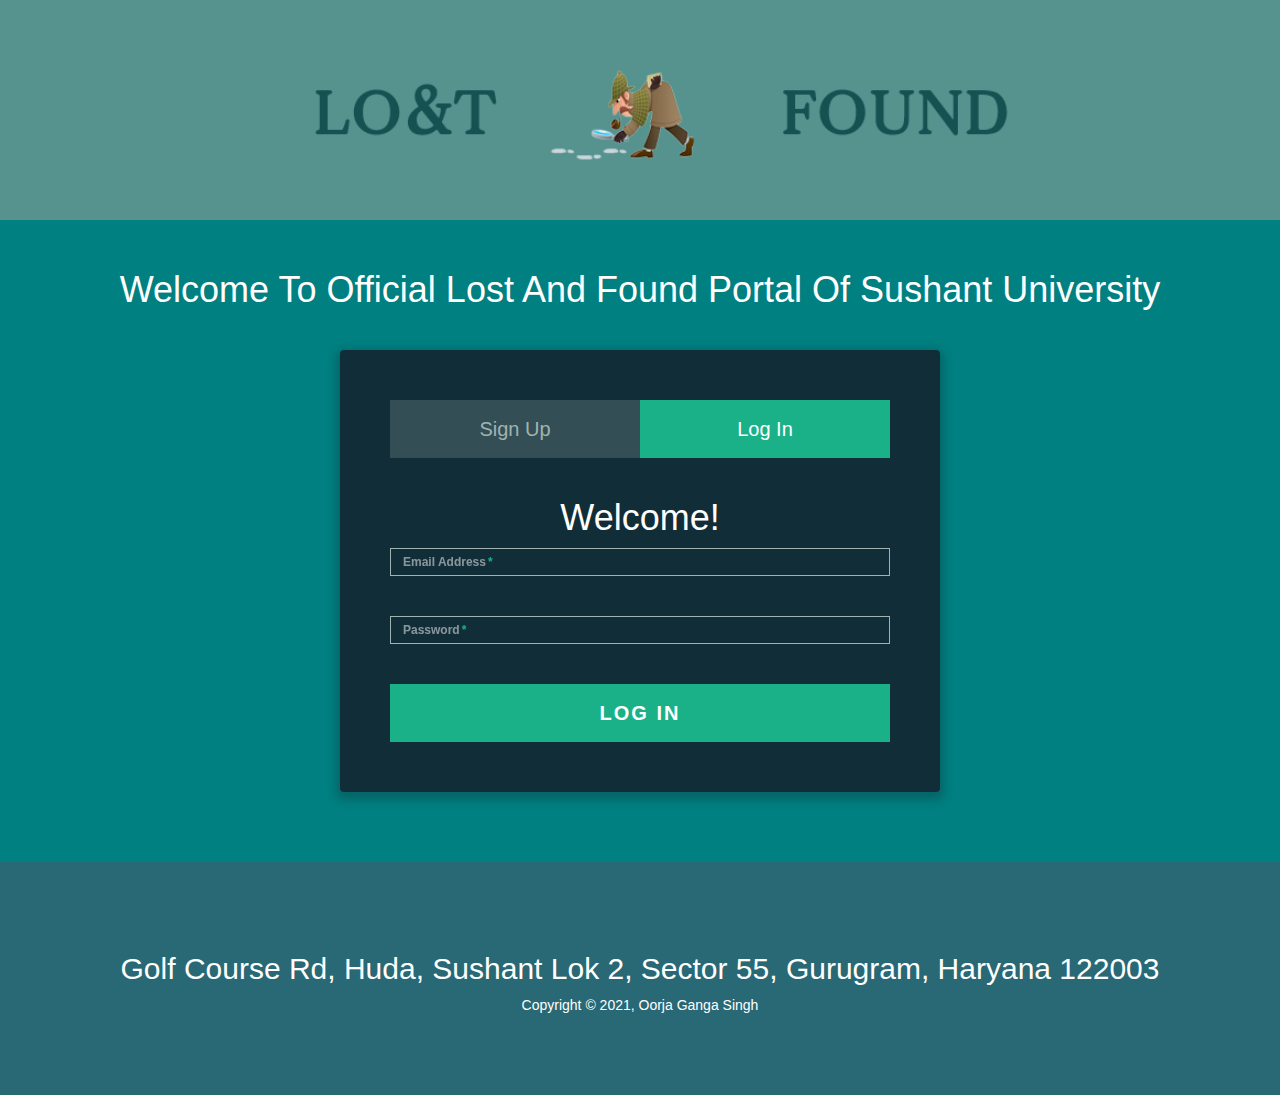
<file: index.html>
<!DOCTYPE html>
<html lang="en">
 <link rel="stylesheet" type="text/css" href="style_login.css" />
  <title>Lost And Found</title>
  <link rel="stylesheet" href="https://maxcdn.bootstrapcdn.com/bootstrap/3.3.7/css/bootstrap.min.css">
  <script src="https://ajax.googleapis.com/ajax/libs/jquery/3.2.0/jquery.min.js"></script>
  <script src="https://maxcdn.bootstrapcdn.com/bootstrap/3.3.7/js/bootstrap.min.js"></script>
  <style>

  body {
    background : url("blue.jpg");
    background-size: cover;
}
  .bg-1 {

      color: #ffffff;
      background-size:cover;
      background-position:center;
      padding-top:100px;
      padding-bottom:100px;
  }

  .bg-2{
    color:#ffffff;
    text-align:center;
    background-size:cover;
    background-position:center;
    padding-top:30px;
    padding-bottom:30px;
}


  .bg-3 {
      background-color: #ffffff;
      color: #555555;
  }
  .bg-4 {
      background-color: #296875;
      color: #ffffff;
  }
  .container-fluid {
      padding-top: 70px;
      padding-bottom: 70px;
  }
</style>
</head>
<body>

<div class="bg-1" style="background-image:url('Untitled-1.jpg');">
 <br>

</div>

<div class="bg-2">
 <h1>Welcome To Official Lost And Found Portal Of Sushant University</h1>
    <div class="form">

      <ul class="tab-group">
        <li class="tab"><a href="#signup">Sign Up</a></li>
        <li class="tab active"><a href="#login">Log In</a></li>
      </ul>

      <div class="tab-content">

         <div id="login">
          <h1>Welcome!</h1>

          <form action="target.html" method="post" >

            <div class="field-wrap">
            <label>
              Email Address<span class="req">*</span>
            </label>
            <input type="email"  name="email"/>
          </div>

          <div class="field-wrap">
            <label>
              Password<span class="req">*</span>
            </label>
            <input type="password"  name="password"/>
          </div>


          <button class="button button-block" name="login" />Log In  </button>

          </form>

        </div>

        <div id="signup">
          <h1>Sign Up for Free</h1>

          <form action="index.html" method="post" >

          <div class="top-row">
            <div class="field-wrap">
              <label>
                First Name<span class="req">*</span>
              </label>
              <input type="text"  name='firstname' />
            </div>

            <div class="field-wrap">
              <label>
                Last Name<span class="req">*</span>
              </label>
              <input type="text" name='lastname' />
            </div>
          </div>

          <div class="field-wrap">
            <label>
              Email Address<span class="req">*</span>
            </label>
            <input type="email" name='email' />
          </div>

          <div class="field-wrap">
            <label>
              Set A Password<span class="req">*</span>
            </label>
            <input type="password"  name='password'/>
          </div>
	 <button class="button button-block" name="register" />REGISTER</button>


          </form>

        </div>

      </div><!-- tab-content -->

</div> <!-- /form -->
</div> <!-- bg-2 -->
<script src='http://cdnjs.cloudflare.com/ajax/libs/jquery/2.1.3/jquery.min.js'></script>
  <script>
  $('.form').find('input, textarea').on('keyup blur focus', function (e) {

  var $this = $(this),
      label = $this.prev('label');

    if (e.type === 'keyup') {
      if ($this.val() === '') {
          label.removeClass('active highlight');
        } else {
          label.addClass('active highlight');
        }
    } else if (e.type === 'blur') {
      if( $this.val() === '' ) {
        label.removeClass('active highlight');
      } else {
        label.removeClass('highlight');
      }
    } else if (e.type === 'focus') {

      if( $this.val() === '' ) {
        label.removeClass('highlight');
      }
      else if( $this.val() !== '' ) {
        label.addClass('highlight');
      }
    }

});

$('.tab a').on('click', function (e) {

  e.preventDefault();

  $(this).parent().addClass('active');
  $(this).parent().siblings().removeClass('active');

  target = $(this).attr('href');

  $('.tab-content > div').not(target).hide();

  $(target).fadeIn(600);

});
  </script>






<footer class="container-fluid bg-4 text-center">
  <h2>Golf Course Rd, Huda, Sushant Lok 2, Sector 55, Gurugram, Haryana 122003</h2>
  <p>
  Copyright © 2021, Oorja Ganga Singh
  </p>
</footer>

</body>
</html>
</file>
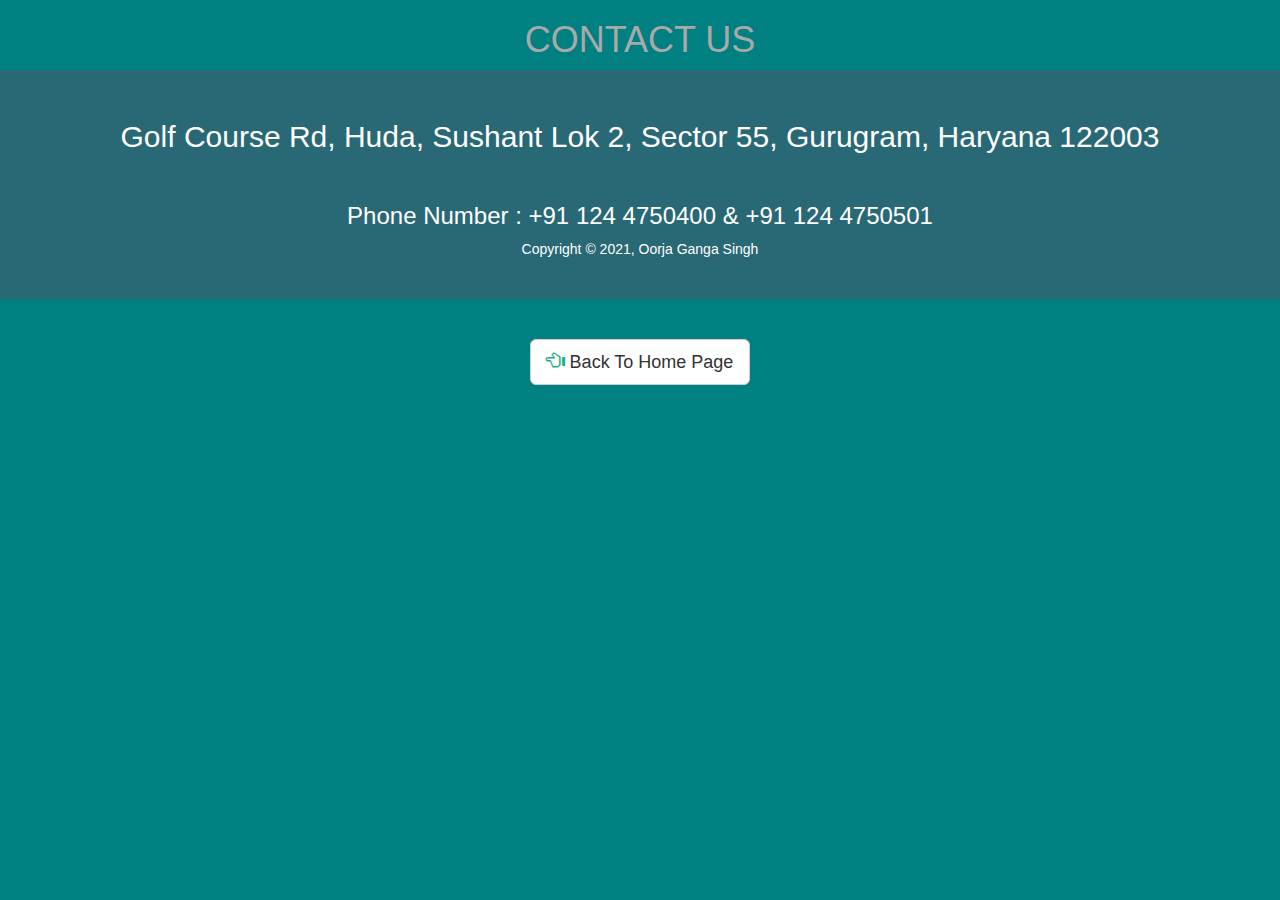
<file: contactus.html>
<!DOCTYPE html>
<html lang="en">
<head>
<link rel="stylesheet" type="text/css" href="style_login.css" />
<title>Lost And Found</title>

<link rel="stylesheet" href="https://maxcdn.bootstrapcdn.com/bootstrap/3.3.7/css/bootstrap.min.css">
<script src="https://ajax.googleapis.com/ajax/libs/jquery/3.2.0/jquery.min.js"></script>
<script src="https://maxcdn.bootstrapcdn.com/bootstrap/3.3.7/js/bootstrap.min.js"></script>
<style>

  body {
    background: url('blue.jpg');
    background-size: cover;
}
  .bg-1 {
      background-color: #ff5733;
      color: #ffffff;
  }

  .bg-2{
    color:#ffffff;
    text-align:center;
    font-size:4px;
    background-size:cover;
    background-position:center;
    padding-top:50px;
    padding-bottom:50px;
}


  .bg-3 {
      background-color: #ffffff;
      color: #555555;
  }
  .bg-4 {
      background-color: #296875;
      color: #ffffff;
  }
  .container-fluid {
      padding-top: 30px;
      padding-bottom: 30px;
  }

</style>
</head>
<body>
  <center> <h1 style="color:darkgrey;"> CONTACT US</H1>
  <footer class="container-fluid bg-4 text-center">
    <h2>Golf Course Rd, Huda, Sushant Lok 2, Sector 55, Gurugram, Haryana 122003</h2>
    <br><h3> Phone Number : +91 124 4750400 & +91 124 4750501  </h3>
    <p>
    Copyright © 2021, Oorja Ganga Singh
    </p>
  </footer>
  <br><br>
      <a href="target.html" class="btn btn-default btn-lg">
            <span class="glyphicon glyphicon-hand-left"></span> Back To Home Page
          </a>

  </body>
  </html>
</file>
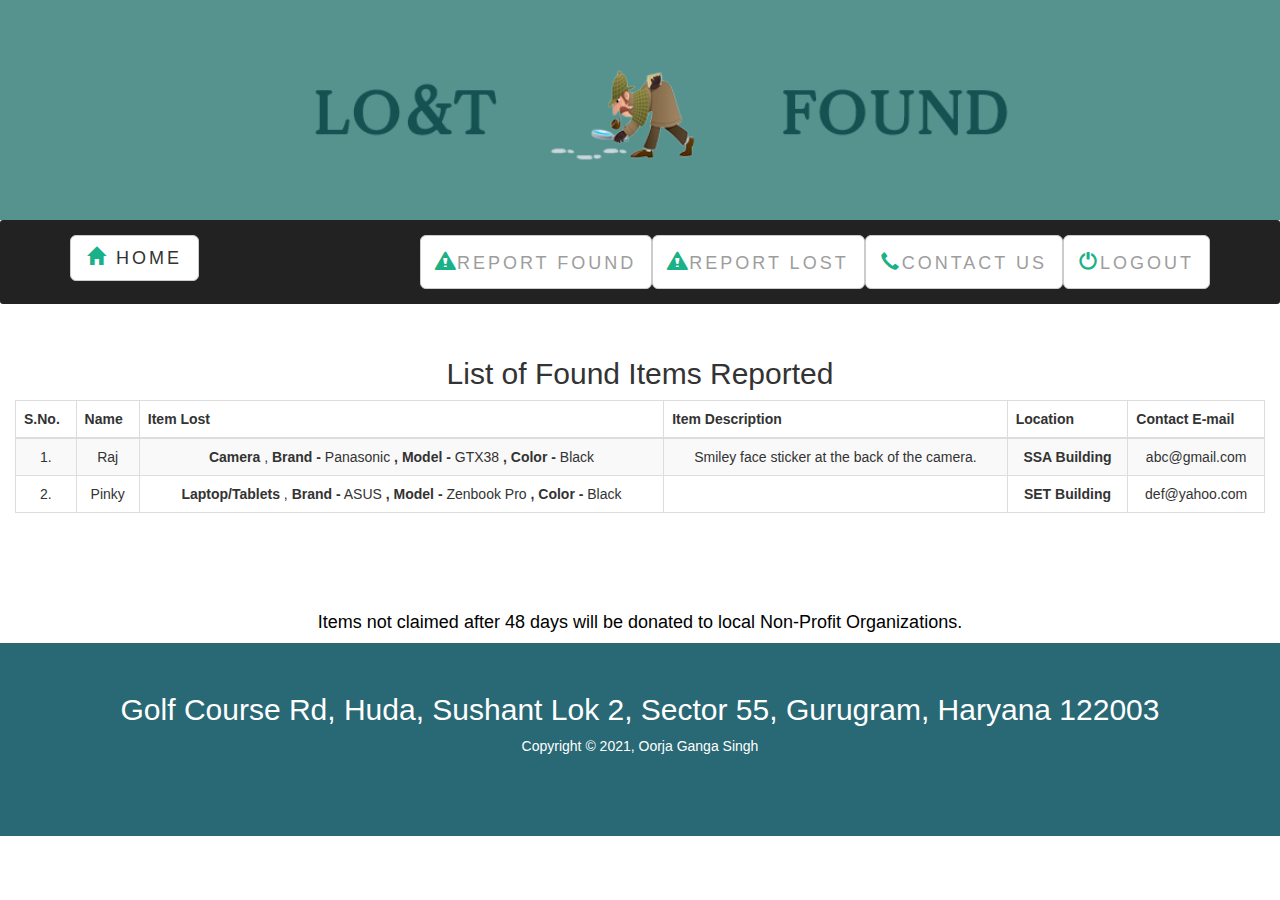
<file: disp_found.html>
<!DOCTYPE html>
<html lang="en">
<head>
<link rel="stylesheet" type="text/css" href="style_login.css" />
<title>Lost And Found</title>

  <link rel="stylesheet" href="https://maxcdn.bootstrapcdn.com/bootstrap/3.3.7/css/bootstrap.min.css">
  <script src="https://ajax.googleapis.com/ajax/libs/jquery/3.2.0/jquery.min.js"></script>
  <script src="https://maxcdn.bootstrapcdn.com/bootstrap/3.3.7/js/bootstrap.min.js"></script>
  <style>

  body {

    background-repeat: no-repeat;
    background-size: cover;
}
  .bg-1 {
      background-color: #ff5733;
      color: #000000;
  }

  .bg-2{
    color:#fff;
    text-align:center;
    background-size:cover;
    background-position:center;
    padding-top:100px;
    padding-bottom:100px;
}


  .bg-3 {
      background-color: #ffffff;
      color: #555555;
  }
  .bg-4 {
      background-color: #296875;
      color: #fff;
  }
  .container-fluid {
      padding-top: 30px;
      padding-bottom: 70px;
  }

  .navbar {
      padding-top: 15px;
      padding-bottom: 15px;
      border: 3px;
      border-radius: 3px;
      margin-bottom: 3px ;
      font-size: 10px;
      letter-spacing: 3px;
  }

  </style>
</head>
<body>

<div class="bg-2" style="background-image:url('Untitled-1.jpg');">
 <br>

</div>
<nav class="navbar navbar-inverse">
  <div class="container">
    <div class="navbar-header">
      <button type="button" class="navbar-toggle" data-toggle="collapse" data-target="#myNavbar">
        <span class="icon-bar"></span>
        <span class="icon-bar"></span>
        <span class="icon-bar"></span>
      </button>

     <a href="target.html" class="btn btn-default btn-lg">
    <span class="glyphicon glyphicon-home"></span> HOME
  </a>
    </div>
    <div class="collapse navbar-collapse" id="myNavbar">
      <ul class="nav navbar-nav navbar-right">
        <li> <a href="foundform.html" class="btn btn-default btn-lg">
          <span class="glyphicon glyphicon-alert"></span>REPORT FOUND
        </a></li>
        <li> <a href="lostform.html" class="btn btn-default btn-lg">
          <span class="glyphicon glyphicon-alert"></span>REPORT LOST
        </a></li>
        <li><a href="contactus.html" class="btn btn-default btn-lg">
          <span class="glyphicon glyphicon-earphone"></span>CONTACT US
        </a></li>
        <li><a href="logout.html" class="btn btn-default btn-lg">
          <span class="glyphicon glyphicon-off"></span>LOGOUT
        </a></li>
      </ul>
    </div>
  </div>
</nav>


  <div class="container-fluid text-center">
  <h2>List of Found Items Reported</h2>
  <table class="table table-striped table-bordered table-hover">
    <thead>
      <tr>
        <th>S.No.</th>
        <th>Name</th>
        <th>Item Lost</th>
        <th>Item Description</th>
        <th>Location</th>
        <th>Contact E-mail</th>
      </tr>
    </thead>
    <tbody>
          <tr>
            <td>1.</td>
            <td>Raj</td>
            <td><b> Camera </b>, <b>Brand -</b>  Panasonic<b> , Model - </b> GTX38<b> , Color - </b> Black</td>
            <td>Smiley face sticker at the back of the camera. </td>
            <td><b> SSA Building </b> <br></td>
            <td>abc@gmail.com</td>
          </tr>
          <tr>
            <td>2.</td>
            <td>Pinky</td>
            <td><b> Laptop/Tablets </b>, <b>Brand -</b> ASUS<b> , Model - </b> Zenbook Pro<b> , Color - </b> Black</td>
            <td> </td>
            <td><b> SET Building </b> <br></td>
            <td>def@yahoo.com</td>
          </tr>
        </tbody>
	</table>

  </div>


<center><h4 style="color:black;"> Items not claimed after 48 days will be donated to local Non-Profit Organizations.</h4></center>

<footer class="container-fluid bg-4 text-center">
  <h2>Golf Course Rd, Huda, Sushant Lok 2, Sector 55, Gurugram, Haryana 122003</h2>
  <p>
  Copyright © 2021, Oorja Ganga Singh
  </p>
</footer>

</body>
</html>
</file>
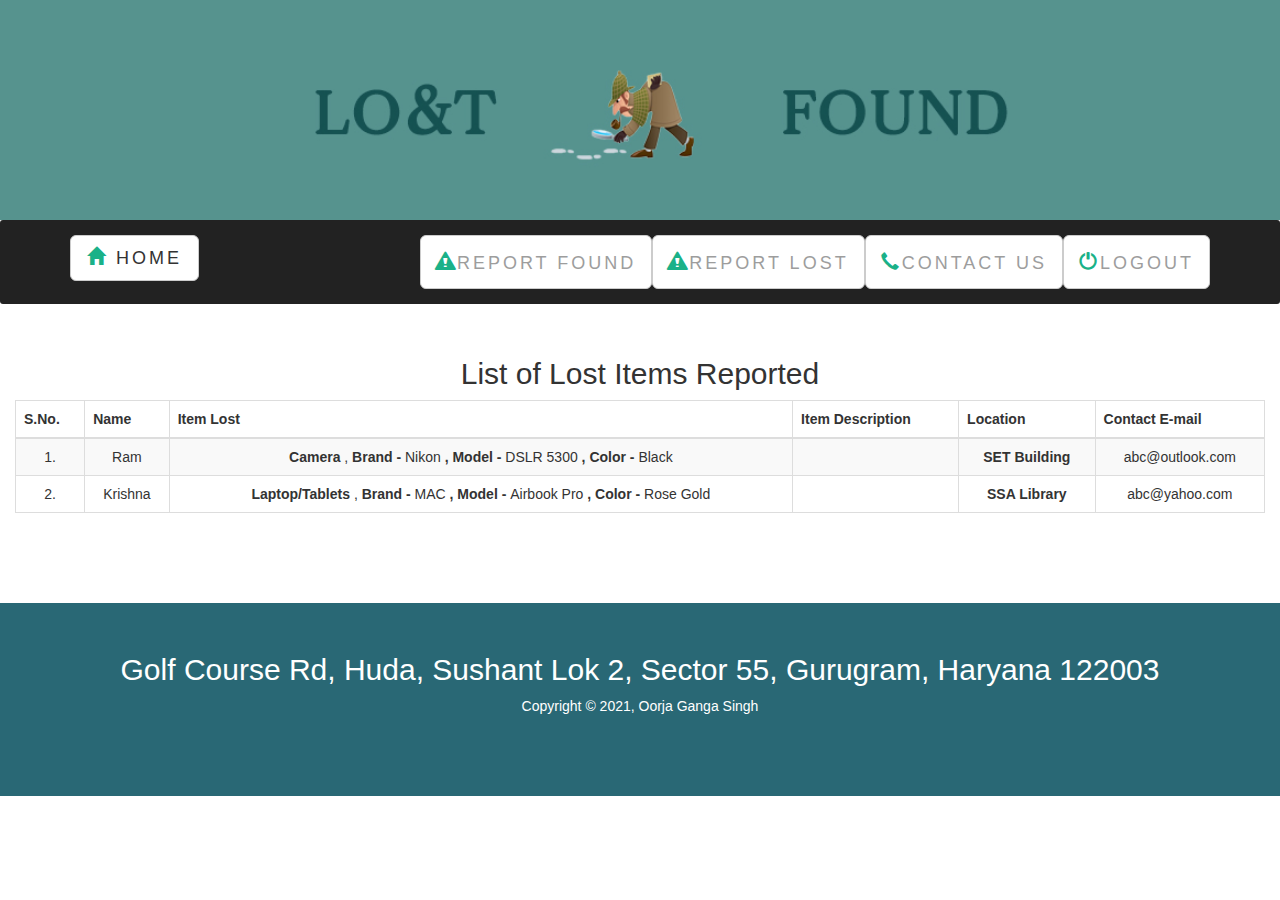
<file: disp_lost.html>
<!DOCTYPE html>
<html lang="en">
<head>
<link rel="stylesheet" type="text/css" href="style_login.css" />
  <title>Lost And Found</title>

  <link rel="stylesheet" href="https://maxcdn.bootstrapcdn.com/bootstrap/3.3.7/css/bootstrap.min.css">
  <script src="https://ajax.googleapis.com/ajax/libs/jquery/3.2.0/jquery.min.js"></script>
  <script src="https://maxcdn.bootstrapcdn.com/bootstrap/3.3.7/js/bootstrap.min.js"></script>
  <style>

  body {

    background-repeat: no-repeat;
    background-size: cover;
}
  .bg-1 {
      background-color: #ff5733;
      color: #000000;
  }

  .bg-2{
    color:#fff;
    text-align:center;
    background-size:cover;
    background-position:center;
    padding-top:100px;
    padding-bottom:100px;
}


  .bg-3 {
      background-color: #ffffff;
      color: #555555;
  }
  .bg-4 {
      background-color: #296875;
      color: #fff;
  }
  .container-fluid {
      padding-top: 30px;
      padding-bottom: 70px;
  }

  .navbar {
      padding-top: 15px;
      padding-bottom: 15px;
      border: 3px;
      border-radius: 3px;
      margin-bottom: 3px ;
      font-size: 10px;
      letter-spacing: 3px;
  }

  </style>
</head>
<body>

<div class="bg-2" style="background-image:url('Untitled-1.jpg');">
 <br>

</div>
<nav class="navbar navbar-inverse">
  <div class="container">
    <div class="navbar-header">
      <button type="button" class="navbar-toggle" data-toggle="collapse" data-target="#myNavbar">
        <span class="icon-bar"></span>
        <span class="icon-bar"></span>
        <span class="icon-bar"></span>
      </button>

     <a href="target.html" class="btn btn-default btn-lg">
    <span class="glyphicon glyphicon-home"></span> HOME
  </a>
    </div>
    <div class="collapse navbar-collapse" id="myNavbar">
      <ul class="nav navbar-nav navbar-right">
        <li> <a href="foundform.html" class="btn btn-default btn-lg">
          <span class="glyphicon glyphicon-alert"></span>REPORT FOUND
        </a></li>
        <li> <a href="lostform.html" class="btn btn-default btn-lg">
          <span class="glyphicon glyphicon-alert"></span>REPORT LOST
        </a></li>
        <li><a href="contactus.html" class="btn btn-default btn-lg">
          <span class="glyphicon glyphicon-earphone"></span>CONTACT US
        </a></li>
        <li><a href="logout.html" class="btn btn-default btn-lg">
          <span class="glyphicon glyphicon-off"></span>LOGOUT
        </a></li>
      </ul>
    </div>
  </div>
</nav>


  <div class="container-fluid text-center">
  <h2>List of Lost Items Reported</h2>
  <table class="table table-striped table-bordered table-hover">
    <thead>
      <tr>
        <th>S.No.</th>
        <th>Name</th>
        <th>Item Lost</th>
        <th>Item Description</th>
        <th>Location</th>
        <th>Contact E-mail</th>
      </tr>
    </thead>
    <tbody>
          <tr>
            <td>1.</td>
            <td>Ram</td>
            <td><b> Camera </b>, <b>Brand -</b>  Nikon<b> , Model - </b> DSLR 5300<b> , Color - </b> Black</td>
            <td> </td>
            <td><b> SET Building </b> <br></td>
            <td>abc@outlook.com</td>
          </tr>
          <tr>
            <td>2.</td>
            <td>Krishna</td>
            <td><b> Laptop/Tablets </b>, <b>Brand -</b> MAC<b> , Model - </b> Airbook Pro<b> , Color - </b> Rose Gold</td>
            <td> </td>
            <td><b> SSA Library </b> <br></td>
            <td>abc@yahoo.com</td>
          </tr>
        </tbody>
	</table>

  </div>




<footer class="container-fluid bg-4 text-center">
  <h2>Golf Course Rd, Huda, Sushant Lok 2, Sector 55, Gurugram, Haryana 122003</h2>
  <p>
  Copyright © 2021, Oorja Ganga Singh
  </p>
</footer>

</body>
</html>
</file>
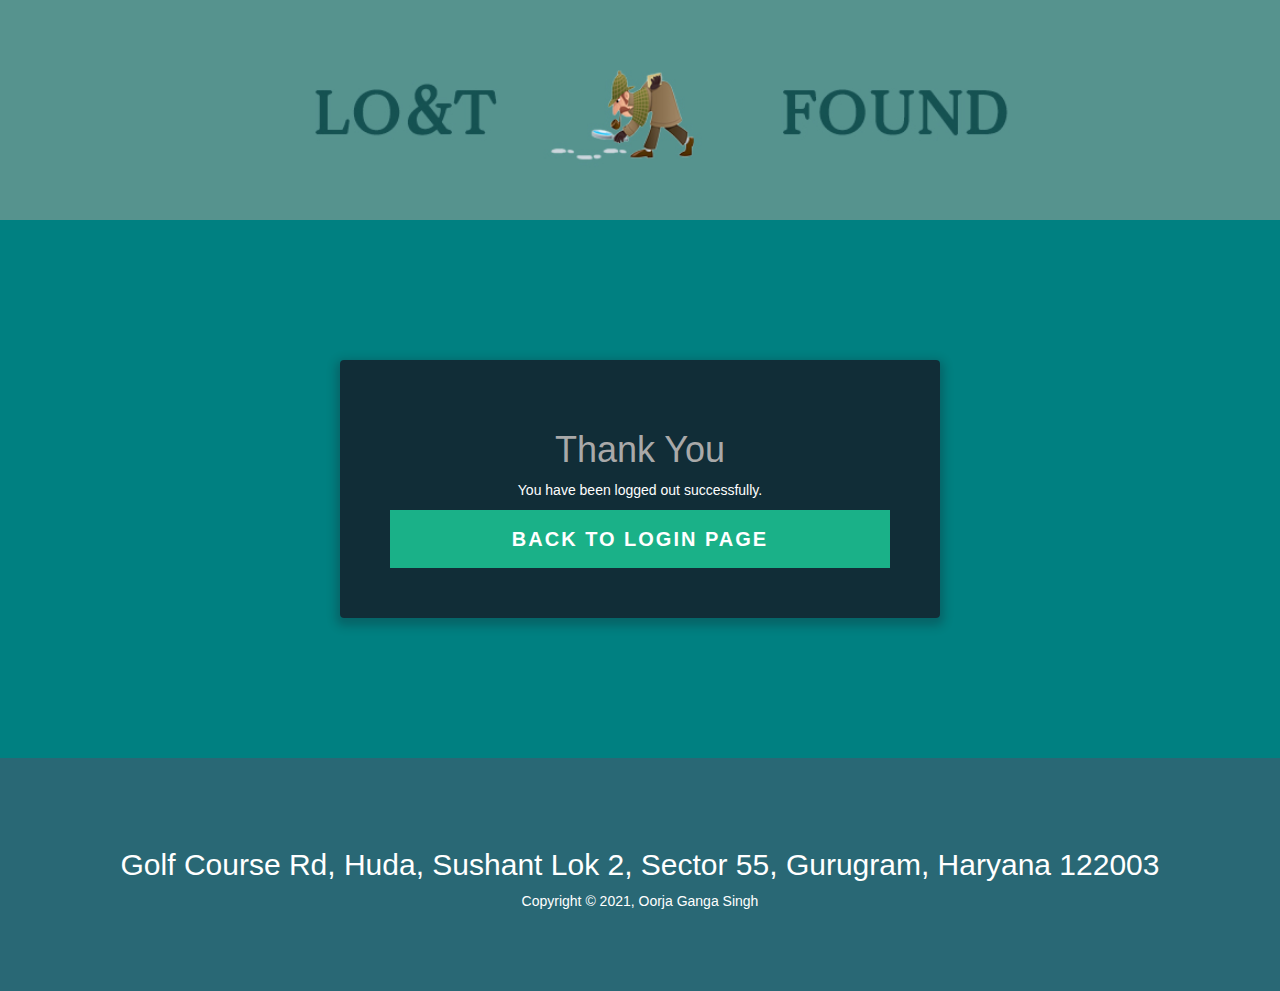
<file: logout.html>
<!DOCTYPE html>
<html lang="en">
<head>
<link rel="stylesheet" type="text/css" href="style_login.css" />
  <title>Lost And Found</title>

  <link rel="stylesheet" href="https://maxcdn.bootstrapcdn.com/bootstrap/3.3.7/css/bootstrap.min.css">
  <script src="https://ajax.googleapis.com/ajax/libs/jquery/3.2.0/jquery.min.js"></script>
  <script src="https://maxcdn.bootstrapcdn.com/bootstrap/3.3.7/js/bootstrap.min.js"></script>
  <style>

  body {
    background: url('blue.jpg');
    background-size: cover;
}
  .bg-1 {
      background-color: #ff5733;
      color: #000000;
  }

  .bg-2{
    color:#fff;
    text-align:center;
    background-size:cover;
    background-position:center;
    padding-top:100px;
    padding-bottom:100px;
}


  .bg-3 {
      background-color: #ffffff;
      color: #555555;
  }
.bg-4 {
      background-color: #296875;
      color: #fff;
  }
  .container-fluid {
      padding-top: 70px;
      padding-bottom: 70px;
  }

   .navbar {
      padding-top: 15px;
      padding-bottom: 15px;
      border: 3px;
      border-radius: 3px;
      margin-bottom: 3px ;
      font-size: 10px;
      letter-spacing: 3px;
  }

  </style>
</head>
<body>

 <div class="bg-2" style="background-image:url('Untitled-1.jpg');">
 <br>

</div>
<br><br><br><br><br>
<div class="form">

 <h1 style="color:darkgrey;">Thank You</h1>
    <p>
    You have been logged out successfully.
   </p>
    <a href="index.html"><button class="button button-block"/>Back to Login Page</button></a>
</div>
<br><br><br><br><br>
<footer class="container-fluid bg-4 text-center">
  <h2>Golf Course Rd, Huda, Sushant Lok 2, Sector 55, Gurugram, Haryana 122003</h2>
  <p>
  Copyright © 2021, Oorja Ganga Singh
  </p>
</footer>

</body>
</html>
</file>
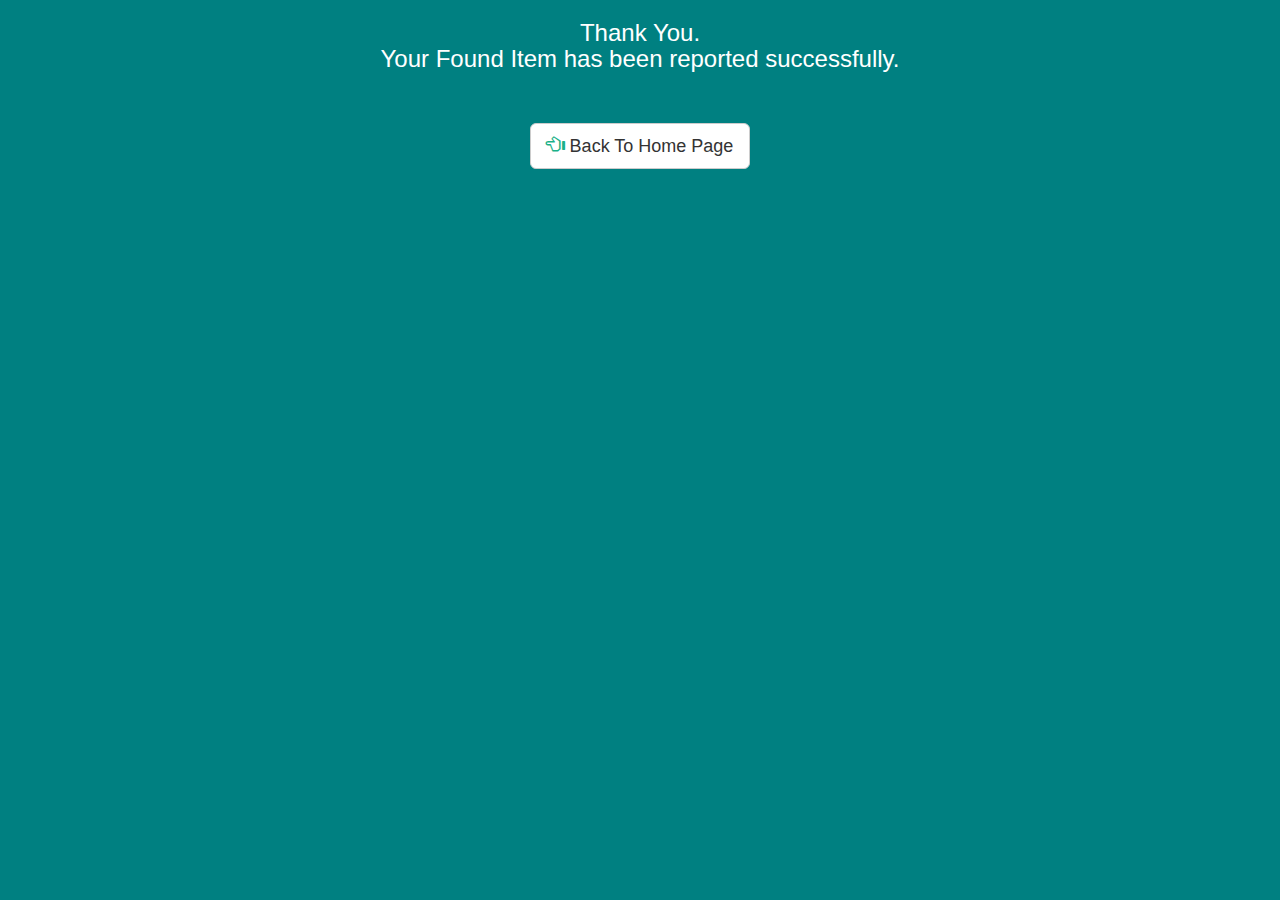
<file: mailfound.html>
<!DOCTYPE html>
<html lang="en">
<head>
<link rel="stylesheet" type="text/css" href="style_login.css" />
  <title>Thank You</title>
  <link rel="stylesheet" href="https://maxcdn.bootstrapcdn.com/bootstrap/3.3.7/css/bootstrap.min.css">
  <script src="https://ajax.googleapis.com/ajax/libs/jquery/3.2.0/jquery.min.js"></script>
  <script src="https://maxcdn.bootstrapcdn.com/bootstrap/3.3.7/js/bootstrap.min.js"></script>
  <style>

  body {
    background: url('blue.jpg');
    background-size: cover;
}


  </style>
</head>
<body>
<div class="container-fluid text-center">
    <h3 style="color:white;">Thank You.<br>Your Found Item has been reported successfully.
</h3><br><br>
    <a href="target.html" class="btn btn-default btn-lg">
          <span class="glyphicon glyphicon-hand-left"></span> Back To Home Page
        </a>
</div>
</body>
</html>
</file>
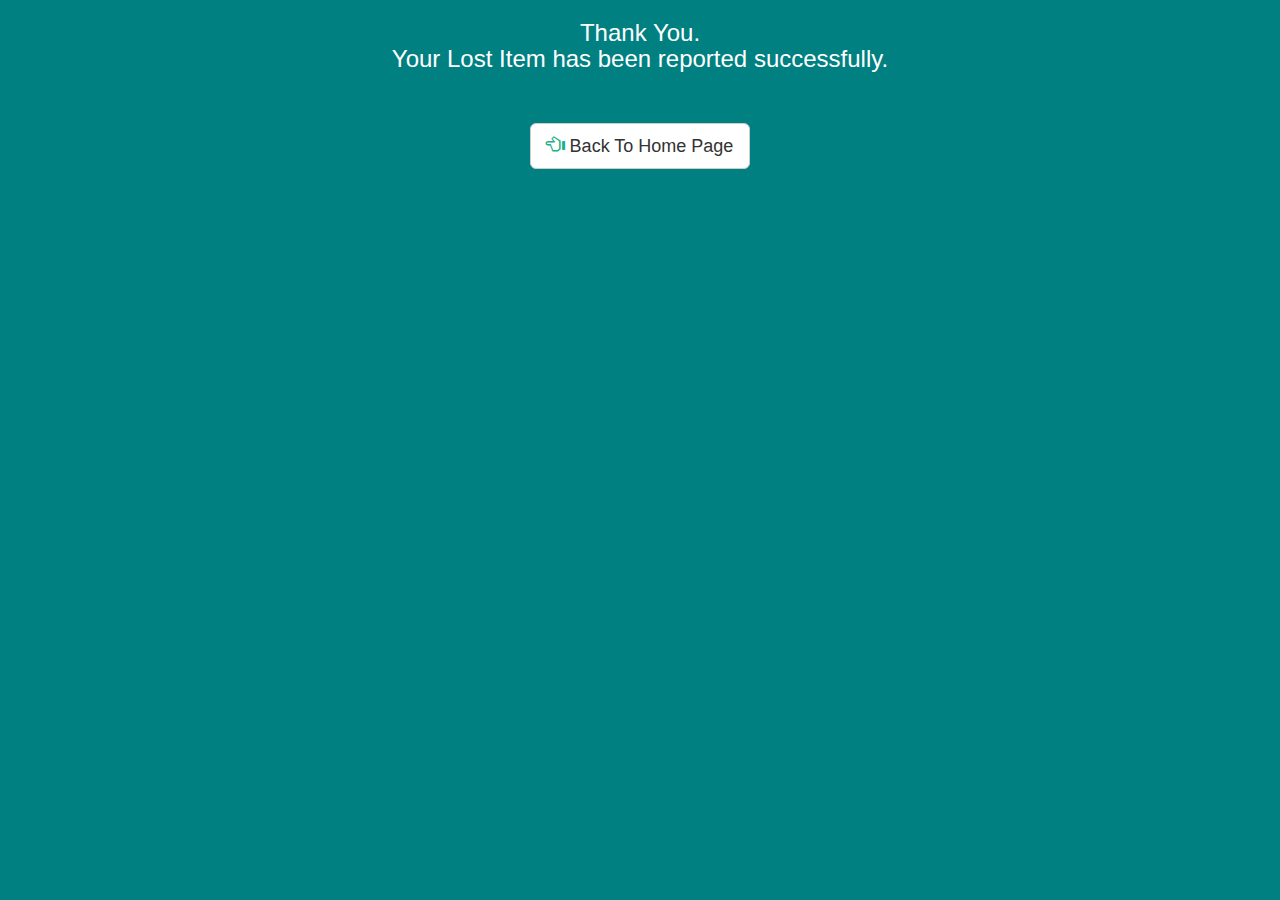
<file: maillost.html>
<!DOCTYPE html>
<html lang="en">
<head>
<link rel="stylesheet" type="text/css" href="style_login.css" />
  <title>Thank You</title>
  <link rel="stylesheet" href="https://maxcdn.bootstrapcdn.com/bootstrap/3.3.7/css/bootstrap.min.css">
  <script src="https://ajax.googleapis.com/ajax/libs/jquery/3.2.0/jquery.min.js"></script>
  <script src="https://maxcdn.bootstrapcdn.com/bootstrap/3.3.7/js/bootstrap.min.js"></script>
  <style>

  body {
    background: url('blue.jpg');
    background-size: cover;
}


  </style>
</head>
<body>
<div class="container-fluid text-center">
    <h3 style="color:white;">Thank You.<br>Your Lost Item has been reported successfully.
</h3><br><br>
    <a href="target.html" class="btn btn-default btn-lg">
          <span class="glyphicon glyphicon-hand-left"></span> Back To Home Page
        </a>
</div>
</body>
</html>
</file>
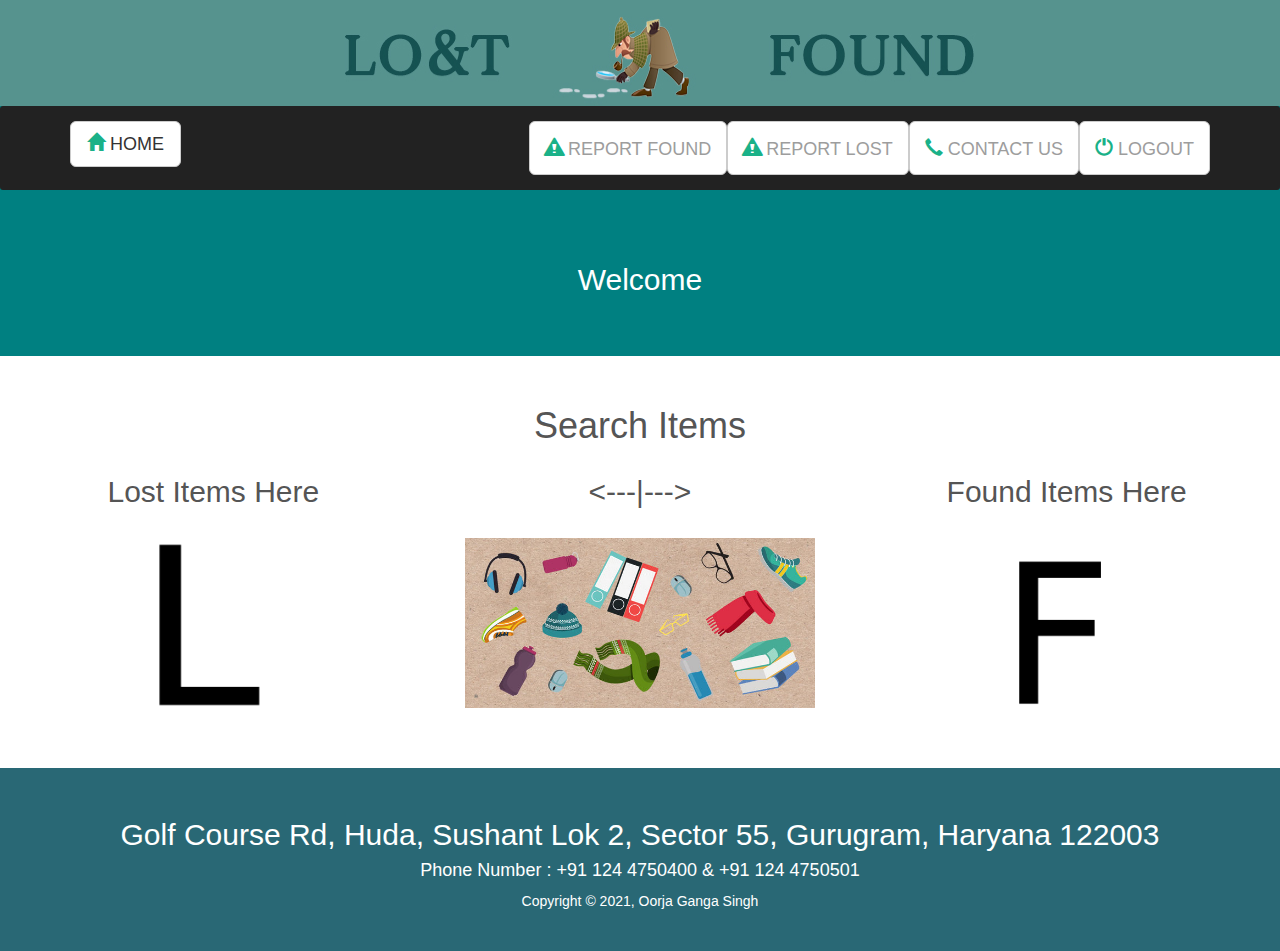
<file: target.html>
<!DOCTYPE html>
<html lang="en">
<head>
<link rel="stylesheet" type="text/css" href="style_login.css" />
  <title>Lost And Found</title>
  <meta charset="utf-8">
  <meta name="viewport" content="width=device-width, initial-scale=1">
  <link rel="stylesheet" href="https://maxcdn.bootstrapcdn.com/bootstrap/3.3.7/css/bootstrap.min.css">
  <script src="https://ajax.googleapis.com/ajax/libs/jquery/3.2.0/jquery.min.js"></script>
  <script src="https://maxcdn.bootstrapcdn.com/bootstrap/3.3.7/js/bootstrap.min.js"></script>
  <style>

  body {
    background: url('blue.jpg');
    background-repeat: no-repeat;
    background-position: center center;
    background-attachment: fixed;
    -webkit-background-size: cover;
    -moz-background-size: cover;
    -o-background-size: cover;
    background-size: cover;
}
  .bg-1 {
      background-color: #ff5733;
      color: #ffffff;
  }

  .bg-2{
    color:#ffffff;
    text-align:center;
    font-size:4px;
    background-size:cover;
    background-position:center;
    padding-top:50px;
    padding-bottom:50px;
}


  .bg-3 {
      background-color: #ffffff;
      color: #555555;
  }
  .bg-4 {
      background-color: #296875;
      color: #ffffff;
  }
  .container-fluid {
      padding-top: 30px;
      padding-bottom: 30px;
  }
  .container-head {
      padding-top: 0px;
      padding-bottom: 0px;
  }
  .navbar {
      padding-top: 15px;
      padding-bottom: 15px;
      border: 3px;
      border-radius: 3px;
      margin-bottom: 3px ;
      font-size: 1px;
      letter-spacing: 0px;
  }
  .navbar-nav  li a:hover {
      color: #ffffff !important;
  }
  </style>
</head>
<body>

<div class="bg-2" style="background-image:url('Untitled-1.jpg');">
 <br>

</div>
<nav class="navbar navbar-inverse">
  <div class="container">
    <div class="navbar-header">
      <button type="button" class="navbar-toggle" data-toggle="collapse" data-target="#myNavbar">
        <span class="icon-bar"></span>
        <span class="icon-bar"></span>
        <span class="icon-bar"></span>
      </button>

     <a href="index.html" class="btn btn-default btn-lg">
    <span class="glyphicon glyphicon-home"></span> HOME
  </a>
    </div>
    <div class="collapse navbar-collapse" id="myNavbar">
      <ul class="nav navbar-nav navbar-right">
        <li> <a href="foundform.html" class="btn btn-default btn-lg">
          <span class="glyphicon glyphicon-alert"></span> REPORT FOUND
        </a></li>
        <li> <a href="lostform.html" class="btn btn-default btn-lg">
          <span class="glyphicon glyphicon-alert"></span> REPORT LOST
        </a></li>

        <li><a href="contactus.html" class="btn btn-default btn-lg">
          <span class="glyphicon glyphicon-earphone"></span> CONTACT US
        </a></li>
        <li><a href="logout.html" class="btn btn-default btn-lg">
          <span class="glyphicon glyphicon-off"></span> LOGOUT
        </a></li>
      </ul>
    </div>
  </div>
</nav>

<div class="bg-2">
 <h2>Welcome</h2>
</div><!--bg-2-->




<div class="container-fluid bg-3 text-center">
  <h1>Search Items</h1>
  <div class="row">
    <div class="col-sm-4">
      <h2>Lost Items Here</h2>
      <a href = "disp_lost.html">
      <img src="l1.png" width="220px" height="220px" alt="Image">
    </a>
    </div>
    <div class="col-sm-4">
      <h2><---|---></h2><br>
      <img src="laf1.jpg"  width="350px" height="170px" alt="Image">
    </div>
    <div class="col-sm-4">
      <h2>Found Items Here</h2><br>
     <a href = "disp_found.html">
     <img src="f1.png"  width="195px" height="195px" alt="Image">
    </a>
     </div>
  </div>
</div>





<footer class="container-fluid bg-4 text-center">
  <h2>Golf Course Rd, Huda, Sushant Lok 2, Sector 55, Gurugram, Haryana 122003</h2>
  <h4> Phone Number : +91 124 4750400 & +91 124 4750501  </h4>
  <p>
  Copyright © 2021, Oorja Ganga Singh
  </p>
</footer>

</body>
</html>
</file>
<file: style_login.css>
body {
  background: #ffffff;
  font-family: 'Titillium Web', sans-serif;
}

a {
  text-decoration: none;
  color: #1ab188;
  -webkit-transition: .5s ease;
  transition: .5s ease;
}
a:hover {
  color: #179b77;
}

.form {
  background: rgba(19, 35, 47, 0.9);
  padding: 50px;
  max-width: 600px;
  margin: 40px auto;
  border-radius: 4px;
  box-shadow: 0 4px 10px 4px rgba(19, 35, 47, 0.3);
}

.tab-group {
  list-style: none;
  padding: 0;
  margin: 0 0 40px 0;
}
.tab-group:after {
  content: "";
  display: table;
  clear: both;
}
.tab-group li a {
  display: block;
  text-decoration: none;
  padding: 15px;
  background: rgba(160, 179, 176, 0.25);
  color: #a0b3b0;
  font-size: 20px;
  float: left;
  width: 50%;
  text-align: center;
  cursor: pointer;
  -webkit-transition: .5s ease;
  transition: .5s ease;
}
.tab-group li a:hover {
  background: #179b77;
  color: #ffffff;
}
.tab-group .active a {
  background: #1ab188;
  color: #ffffff;
}

.tab-content > div:last-child {
  display: none;
}

h1 {
  text-align: center;
  color: #ffffff;
  font-weight: 300;
  margin: 0 0 40px;
}

h2 {
    text-align: center;
    color: #1ab188;
    font-weight: 1000;
    margin: 0;
}

span {
    color: #1ab188;
    font-weight: bold;
}

p {
    text-align: center;
    color: #ffffff;
    margin: 0px 0px 50px 0px;
}

div.info {
    color: pink;
    display: box;
    text-align: center;
    padding: 5px;
    margin-top: -20px;
    margin-bottom: 15px;
    border: 1px solid red;
    background: #66131c;
}

label {
  position: absolute;
  -webkit-transform: translateY(6px);
          transform: translateY(6px);
  left: 13px;
  color: rgba(255, 255, 255, 0.5);
  -webkit-transition: all 0.25s ease;
  transition: all 0.25s ease;
  -webkit-backface-visibility: hidden;
  pointer-events: none;
  font-size: 12px;
}
label .req {
  margin: 2px;
  color: #1ab188;
}

label.active {
  -webkit-transform: translateY(50px);
          transform: translateY(50px);
  left: 2px;
  font-size: 15px;
}
label.active .req {
  opacity: 0;
}

label.highlight {
  color: #ffffff;
}

input, textarea,select {
  font-size: 11px;
  display: block;
  width: 100%;
  height: 100%;
  padding: 5px 40px;
  background: none;
  background-image: none;
  border: 1px solid #a0b3b0;
  color: #ffffff;
  border-radius: 0;
  -webkit-transition: border-color .25s ease, box-shadow .25s ease;
  transition: border-color .25s ease, box-shadow .25s ease;
}
input:focus, textarea:focus, select:focus{
  outline: 0;
  border-color: #1ab188;
}

textarea,select {
  border: 2px solid #a0b3b0;
  resize: vertical;
}

.field-wrap {
  position: relative;
  margin-bottom: 40px;
}

.top-row:after {
  content: "";
  display: table;
  clear: both;
}
.top-row > div {
  float: left;
  width: 48%;
  margin-right: 4%;
}
.top-row > div:last-child {
  margin: 0;
}

.button {
  border: 0;
  outline: none;
  border-radius: 0;
  padding: 15px 0;
  font-size: 2rem;
  font-weight: 600;
  text-transform: uppercase;
  letter-spacing: .1em;
  background: #1ab188;
  color: #ffffff;
  -webkit-transition: all 0.5s ease;
  transition: all 0.5s ease;
  -webkit-appearance: none;
}
.button:hover, .button:focus {
  background: #179b77;
}

.button-block {
  display: block;
  width: 100%;
}

.forgot {
  margin-top: -20px;
  text-align: right;
}


.select-selected{
  background-color: teal;
}
</file>
